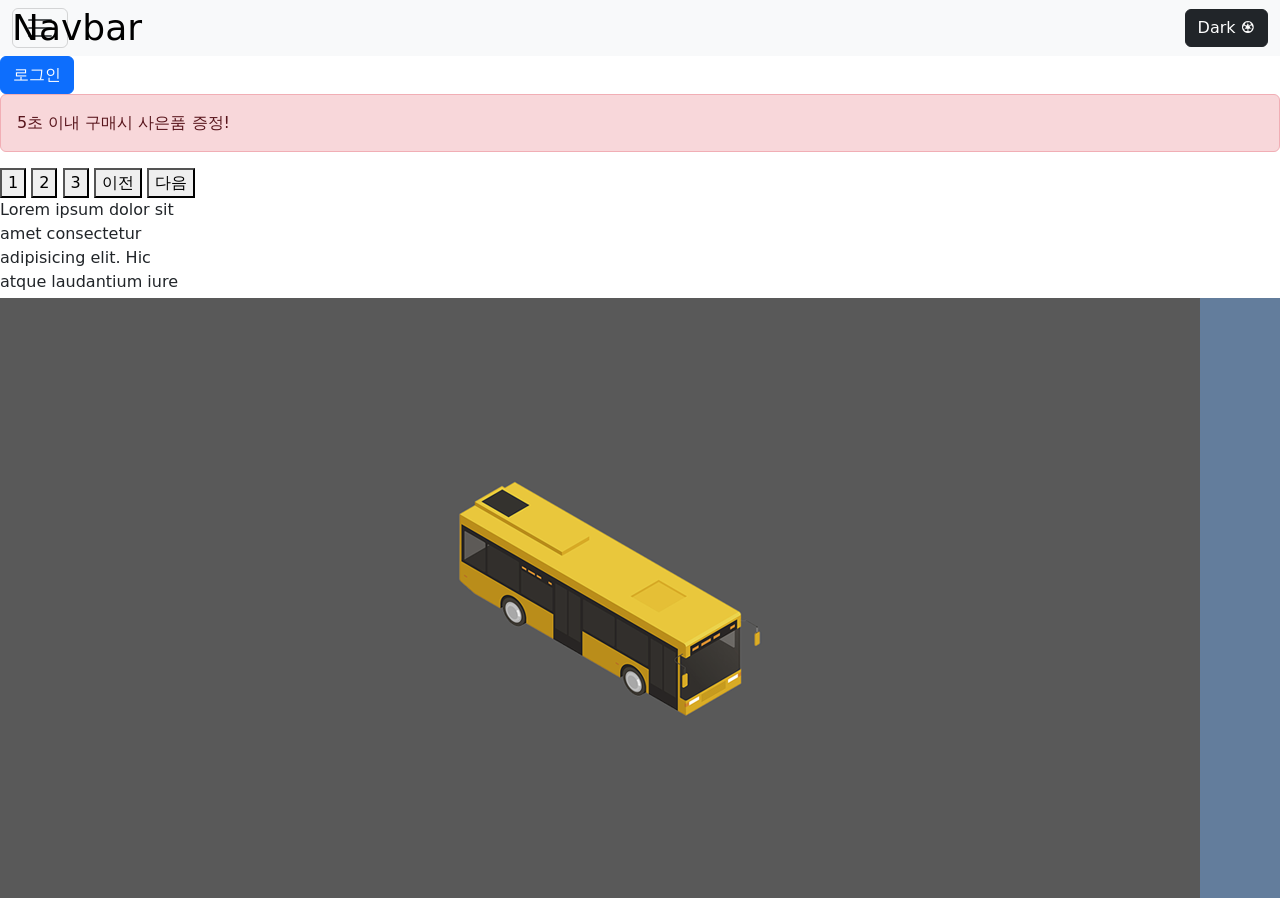
<file: codingapple-js/index.html>
<!DOCTYPE html>
<html lang="en">
    <head>
        <meta charset="UTF-8" />
        <meta http-equiv="X-UA-Compatible" content="IE=edge" />
        <meta name="viewport" content="width=device-width, initial-scale=1.0" />
        <link
            href="https://cdn.jsdelivr.net/npm/bootstrap@5.3.0-alpha3/dist/css/bootstrap.min.css"
            rel="stylesheet"
            integrity="sha384-KK94CHFLLe+nY2dmCWGMq91rCGa5gtU4mk92HdvYe+M/SXH301p5ILy+dN9+nJOZ"
            crossorigin="anonymous"
        />
        <link rel="stylesheet" href="main.css" />
        <title>Document</title>
    </head>
    <body>
        <script
            src="https://cdn.jsdelivr.net/npm/bootstrap@5.3.0-alpha3/dist/js/bootstrap.bundle.min.js"
            integrity="sha384-ENjdO4Dr2bkBIFxQpeoTz1HIcje39Wm4jDKdf19U8gI4ddQ3GYNS7NTKfAdVQSZe"
            crossorigin="anonymous"
        ></script>
        <script
            src="https://code.jquery.com/jquery-3.6.4.min.js"
            integrity="sha256-oP6HI9z1XaZNBrJURtCoUT5SUnxFr8s3BzRl+cbzUq8="
            crossorigin="anonymous"
        ></script>

        <nav class="navbar navbar-light bg-light">
            <div class="container-fluid">
                <span class="navbar-brand">Navbar</span>
                <button class="navbar-toggler" type="button">
                    <span class="navbar-toggler-icon"></span>
                    <button type="button" class="btn btn-dark" id="dark-mode">
                        Dark ♼
                    </button>
                </button>
            </div>
        </nav>

        <ul class="list-group">
            <li class="list-group-item">An item</li>
            <li class="list-group-item">A second item</li>
            <li class="list-group-item">A third item</li>
            <li class="list-group-item">A fourth item</li>
            <li class="list-group-item">And a fifth one</li>
        </ul>

        <div class="black-bg">
            <div class="white-bg">
                <h4>로그인하세요</h4>
                <form action="success.html">
                    <div class="my-3">
                        <input type="text" class="form-control" id="id-input" />
                    </div>
                    <div class="my-3">
                        <input
                            type="password"
                            class="form-control"
                            id="pw-input"
                        />
                    </div>
                    <button type="submit" class="btn btn-primary" id="submit">
                        전송
                    </button>
                    <button type="button" class="btn btn-danger" id="close">
                        닫기
                    </button>
                </form>
            </div>
        </div>

        <button class="btn btn-primary" id="login-btn">로그인</button>

        <div class="alert alert-danger">5초 이내 구매시 사은품 증정!</div>

        <button class="slide-btn1">1</button>
        <button class="slide-btn2">2</button>
        <button class="slide-btn3">3</button>
        <button class="slide-previous">이전</button>
        <button class="slide-next">다음</button>

        <div class="lorem-box">
            Lorem ipsum dolor sit amet consectetur adipisicing elit. Hic atque
            laudantium iure dolorem ipsum inventore eaque odio iusto ipsam nemo!
            Minima eius aperiam fugit facere inventore ad esse officia atque?
        </div>

        <div class="slide-container">
            <div class="slide-box1"><img src="car1.png" alt="" /></div>
            <div class="slide-box2"><img src="car2.png" alt="" /></div>
            <div class="slide-box3"><img src="car3.png" alt="" /></div>
        </div>

        <script>
            // lorem-box의 스크롤바가 끝까지 내려가면, alert('다 내렸네') 띄우기
            var loremBox = document.querySelector('.lorem-box');
            loremBox.addEventListener('scroll', function () {
                if (
                    loremBox.scrollHeight - 10 <=
                    loremBox.scrollTop + loremBox.clientHeight
                ) {
                    alert('다 내렸네');
                }
            });

            // 현재 y위치가 100px 이상 내려갔으면, .navbar의 font-size를 20px로 줄이기.
            window.addEventListener('scroll', function () {
                if (window.scrollY >= 100) {
                    document.querySelector('.navbar-brand').style.fontSize =
                        '10px';
                } else {
                    document.querySelector('.navbar-brand').style.fontSize =
                        '36px';
                }
            });

            var current_picture = 1;
            // 2번 입력 시, transform : translateX(100%);
            document
                .querySelector('.slide-btn2')
                .addEventListener('click', function () {
                    document.querySelector('.slide-container').style.transform =
                        'translateX(-100vw)';
                    current_picture = 2;
                });
            document
                .querySelector('.slide-btn3')
                .addEventListener('click', function () {
                    document.querySelector('.slide-container').style.transform =
                        'translateX(-200vw)';
                    current_picture = 3;
                });
            document
                .querySelector('.slide-btn1')
                .addEventListener('click', function () {
                    document.querySelector('.slide-container').style.transform =
                        'translateX(0vw)';
                    current_picture = 1;
                });

            document
                .querySelector('.slide-previous')
                .addEventListener('click', function () {
                    if (current_picture == 2) {
                        document.querySelector(
                            '.slide-container'
                        ).style.transform = 'translateX(0vw)';
                        current_picture = 1;
                    } else if (current_picture == 3) {
                        document.querySelector(
                            '.slide-container'
                        ).style.transform = 'translateX(-100vw)';
                        current_picture = 2;
                    }
                });

            document
                .querySelector('.slide-next')
                .addEventListener('click', function () {
                    document.querySelector('.slide-container').style.transform =
                        'translateX(' + current_picture * -100 + 'vw)';
                    current_picture += 1;
                });

            // n초마다 innerHTML 값 변경 + 0초 되었을 때 .alert 닫히게
            // var remain_cnt = 5;
            // setInterval(function () {
            //     if (remain_cnt <= 0) {
            //         document.querySelector('.alert').style.display = 'none';
            //     } else {
            //         document.querySelector('.alert').innerHTML =
            //             remain_cnt + '초 이내 구매시 사은품 증정!';
            //         remain_cnt -= 1;
            //     }
            // }, 1000);

            // .navbar-toggler 버튼을 클릭했을 때, list-group이 활성화되었다 꺼졌다
            document
                .querySelector('.navbar-toggler')
                .addEventListener('click', function () {
                    document
                        .querySelectorAll('.list-group')[0]
                        .classList.toggle('show');
                });

            // 로그인 버튼 누르면 form이 뜬다
            $('#login-btn').on('click', function () {
                $('.black-bg').css('display', 'block');
            });

            // 검은 배경 누르면, form이 닫힌다
            $('.black-bg').on('click', function (e) {
                if (e.target == document.querySelector('.black-bg')) {
                    $('.black-bg').css('display', 'none');
                }
            });

            // 전송버튼 눌렀을 때 첫번째 input 값이 공백이면 아이디 입력하라고 알림 띄우기
            $('#submit').on('click', function (e) {
                if ($('#id-input').val() == '') {
                    alert('please insert id');
                    e.preventDefault();
                } else if ($('#pw-input').val() == '') {
                    alert('please insert pw');
                    e.preventDefault();
                } else if ($('#pw-input').val().length < 6) {
                    alert('please insert more');
                    e.preventDefault();
                } else if (/[A-Z]/.test($('#pw-input').val())) {
                    alert('1개 이상 대문자  존재');
                    e.preventDefault();
                }
            });

            // #dark-mode 클릭 시, text 변경 + 텍스트와 bg 컬러 반전
            document
                .querySelector('#dark-mode')
                .addEventListener('click', function () {
                    document
                        .querySelector('#dark-mode')
                        .classList.toggle('dark-mode');
                    if (
                        document.querySelector('#dark-mode').innerHTML ==
                        'White ♼'
                    ) {
                        document.querySelector('#dark-mode').innerHTML =
                            'Dark ♼';
                    } else {
                        document.querySelector('#dark-mode').innerHTML =
                            'White ♼';
                    }
                });
        </script>
    </body>
</html>
</file>
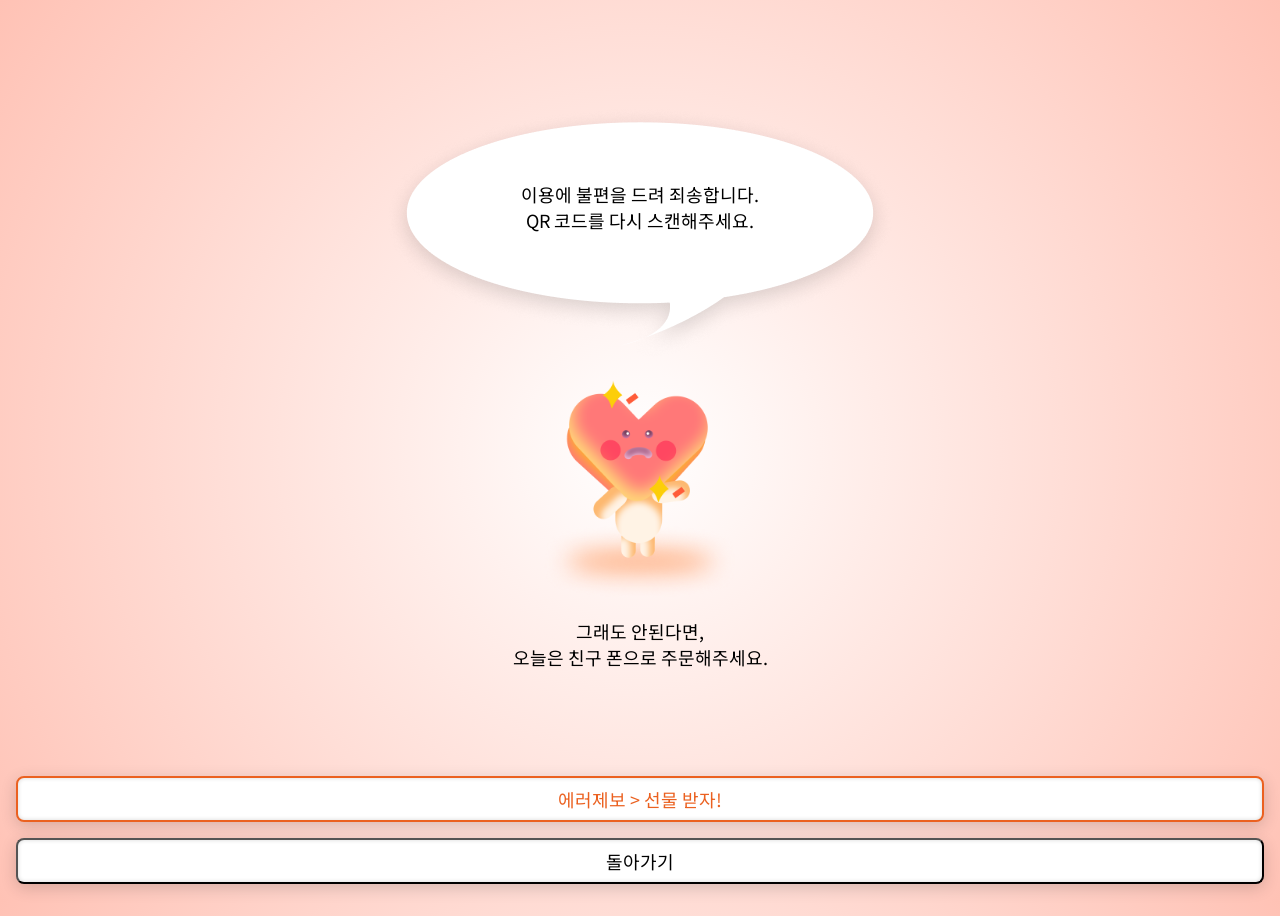
<file: sicpama/diner-notfound/index.html>
<!DOCTYPE html>
<html lang="en">
<head>
    <meta charset="UTF-8">
    <meta http-equiv="X-UA-Compatible" content="IE=edge">
    <meta name="viewport" content="width=device-width, initial-scale=1.0">
    <link rel="stylesheet" href="style.css">
    <link href="https://fonts.googleapis.com/css2?family=Noto+Sans+KR&display=swap" rel="stylesheet">
    <title>Error report</title>
</head>
<body>
    <div class="container">
        <div class="top">

        </div>
        <div class="center">
            <div class="bubble">
                <img src="speech-bubble.png" alt="" width="200">
                <p>이용에 불편을 드려 죄송합니다.<br>QR 코드를 다시 스캔해주세요.</p>
            </div>
            <img src="character.png" alt="" width="200">
            <p>그래도 안된다면,<br>오늘은 친구 폰으로 주문해주세요.</p>
        </div>

        <div class="bottom">
            <button class="report">에러제보 > 선물 받자!</button>
            <button class="back">돌아가기</button>
        </div>
    </div>
</body>
</html>
</file>
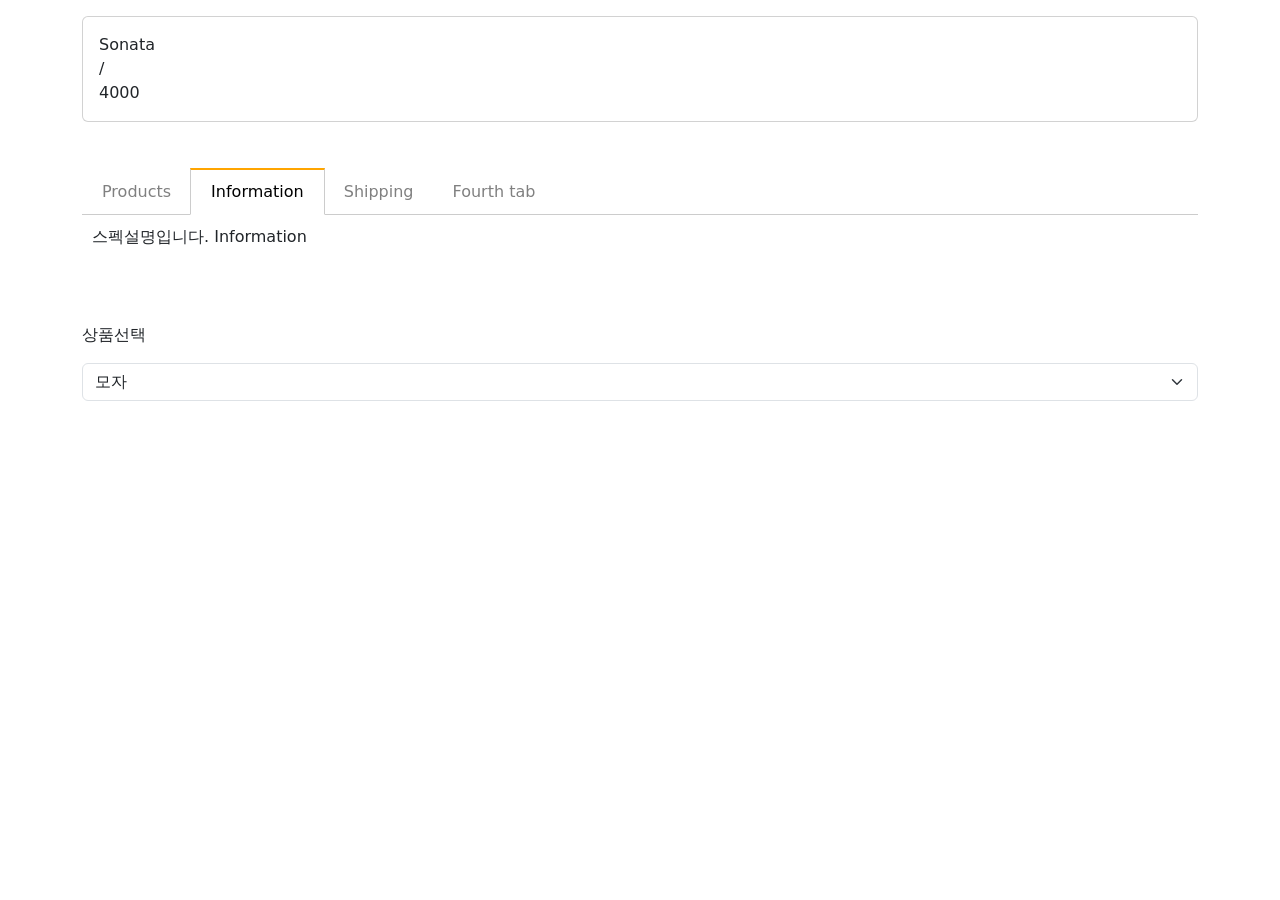
<file: codingapple-js/detail.html>
<!DOCTYPE html>
<html lang="en">
    <head>
        <meta charset="UTF-8" />
        <meta http-equiv="X-UA-Compatible" content="IE=edge" />
        <meta name="viewport" content="width=device-width, initial-scale=1.0" />
        <link
            href="https://cdn.jsdelivr.net/npm/bootstrap@5.3.0-alpha3/dist/css/bootstrap.min.css"
            rel="stylesheet"
            integrity="sha384-KK94CHFLLe+nY2dmCWGMq91rCGa5gtU4mk92HdvYe+M/SXH301p5ILy+dN9+nJOZ"
            crossorigin="anonymous"
        />
        <link rel="stylesheet" href="main.css" />
        <title>detail.html</title>
    </head>
    <body>
        <script
            src="https://cdn.jsdelivr.net/npm/bootstrap@5.3.0-alpha3/dist/js/bootstrap.bundle.min.js"
            integrity="sha384-ENjdO4Dr2bkBIFxQpeoTz1HIcje39Wm4jDKdf19U8gI4ddQ3GYNS7NTKfAdVQSZe"
            crossorigin="anonymous"
        ></script>
        <script
            src="https://code.jquery.com/jquery-3.6.4.min.js"
            integrity="sha256-oP6HI9z1XaZNBrJURtCoUT5SUnxFr8s3BzRl+cbzUq8="
            crossorigin="anonymous"
        ></script>

        <div class="container mt-3">
            <div class="card p-3">
                <span id="name">상품명</span>/
                <span id="price">가격</span>
            </div>
        </div>

        <script>
            var car2 = { name: 'Sonata', price: [50000, 3000, 4000] };
            document.querySelector('#name').innerHTML = car2.name;
            document.querySelector('#price').innerHTML = car2.price[2];
        </script>

        <style>
            ul.list {
                list-style-type: none;
                margin: 0;
                padding: 0;
                border-bottom: 1px solid #ccc;
            }
            ul.list::after {
                content: '';
                display: block;
                clear: both;
            }
            .tab-button {
                display: block;
                padding: 10px 20px 10px 20px;
                float: left;
                margin-right: -1px;
                margin-bottom: -1px;
                color: grey;
                text-decoration: none;
                cursor: pointer;
            }
            .orange {
                border-top: 2px solid orange;
                border-right: 1px solid #ccc;
                border-bottom: 1px solid white;
                border-left: 1px solid #ccc;
                color: black;
                margin-top: -2px;
            }
            .tab-content {
                display: none;
                padding: 10px;
            }
            .show {
                display: block;
            }
        </style>

        <div class="container mt-5">
            <ul class="list">
                <li class="tab-button" data-id="0">Products</li>
                <li class="tab-button orange" data-id="1">Information</li>
                <li class="tab-button" data-id="2">Shipping</li>
                <li class="tab-button" data-id="3">Fourth tab</li>
            </ul>
            <div class="tab-content">
                <p>상품설명입니다. Product</p>
            </div>
            <div class="tab-content show">
                <p>스펙설명입니다. Information</p>
            </div>
            <div class="tab-content">
                <p>배송정보입니다. Shipping</p>
            </div>
            <div class="tab-content">
                <p>네번째 탭. fourth tab</p>
            </div>
        </div>

        <form class="container my-5 form-group">
            <p>상품선택</p>
            <select class="form-select mt-2 selected-item">
                <option value="hat">모자</option>
                <option value="shirts">셔츠</option>
                <option value="pants">바지</option>
            </select>
        </form>

        <form class="container my-5 form-group">
            <select class="form-select mt-2 size hide"></select>
        </form>

        <script src="tab.js"></script>
    </body>
</html>
</file>
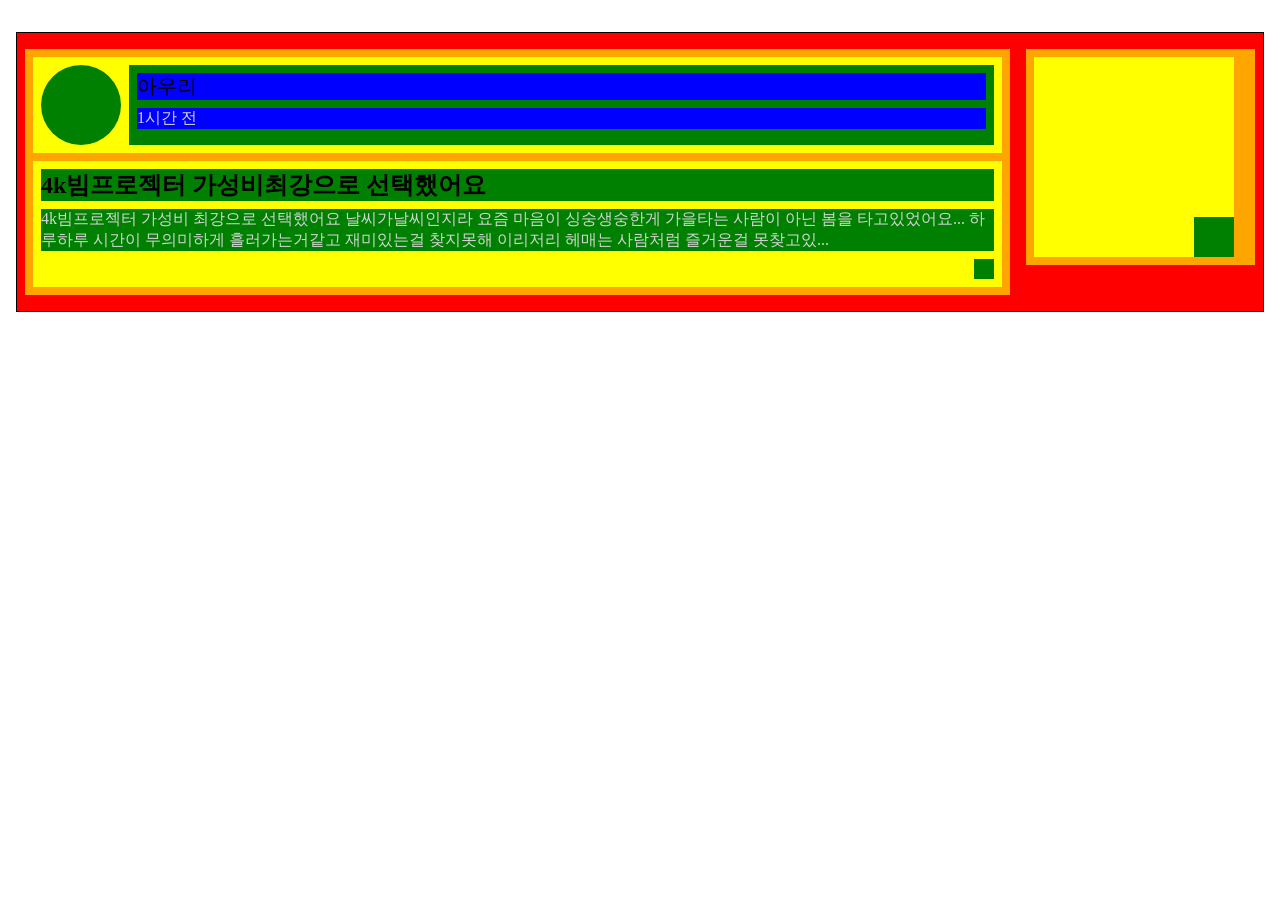
<file: codingapple-html-css/assigment-blog-list/assignment-blog-list.html>
<!DOCTYPE html>
<html lang="en">
    <head>
        <meta charset="UTF-8" />
        <meta http-equiv="X-UA-Compatible" content="IE=edge" />
        <meta name="viewport" content="width=device-width, initial-scale=1.0" />
        <link rel="stylesheet" href="assignment-blog-list.css" />
        <title>assignment-blog-list</title>
    </head>
    <body>
        <div class="container">
            <section class="left">
                <div class="user">
                    <div class="profile-img"></div>
                    <div class="profile-text">
                        <p class="nickname">아우리</p>
                        <p class="elapsed-time">1시간 전</p>
                    </div>
                </div>
                <div class="contents">
                    <p class="title">4k빔프로젝터 가성비최강으로 선택했어요</p>
                    <p class="summary">
                        4k빔프로젝터 가성비 최강으로 선택했어요 날씨가날씨인지라
                        요즘 마음이 싱숭생숭한게 가을타는 사람이 아닌 봄을
                        타고있었어요... 하루하루 시간이 무의미하게
                        흘러가는거같고 재미있는걸 찾지못해 이리저리 헤매는
                        사람처럼 즐거운걸 못찾고있...
                    </p>
                    <div class="share-icon"></div>
                </div>
            </section>
            <section class="right">
                <div class="contents-img">
                    <div class="plus-icon"></div>
                </div>
            </section>
        </div>
    </body>
</html>
</file>
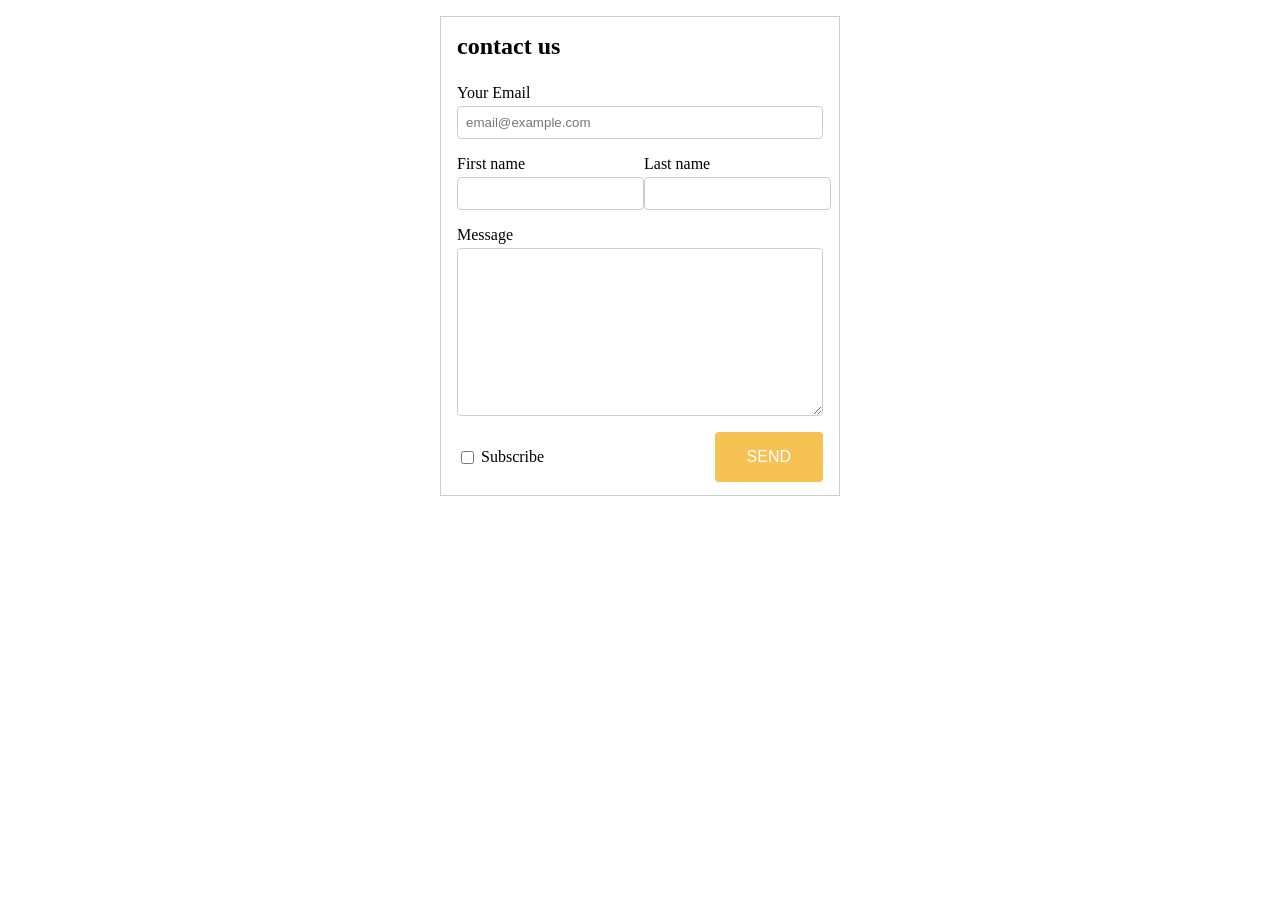
<file: codingapple-html-css/assignment-form-n-input/assignment-form-n-input.html>
<!DOCTYPE html>
<html lang="en">
    <head>
        <meta charset="UTF-8" />
        <meta http-equiv="X-UA-Compatible" content="IE=edge" />
        <meta name="viewport" content="width=device-width, initial-scale=1.0" />
        <link rel="stylesheet" href="assignment-form-n-input.css" />
        <title>assignment-form-n-input</title>
    </head>
    <body>
        <form class="container">
            <p class="title">contact us</p>
            <section class="input-items">
                <div class="email-box">
                    <p class="email-label">Your Email</p>
                    <input
                        type="email"
                        class="email-input"
                        placeholder="email@example.com"
                    />
                </div>
                <div class="full-name-box">
                    <div class="first-name-box">
                        <p class="first-name-label">First name</p>
                        <input type="text" class="first-name-input" />
                    </div>
                    <div class="last-name-box">
                        <p class="last-name-label">Last name</p>
                        <input type="text" class="last-name-input" />
                    </div>
                </div>
                <div class="message-box">
                    <p class="message-label">Message</p>
                    <textarea
                        name="message"
                        id="message"
                        cols="30"
                        rows="10"
                        class="message-input"
                    ></textarea>
                </div>
            </section>
            <section class="bottom">
                <div class="checkbox-input">
                    <input
                        type="checkbox"
                        class="checkbox-subscribe"
                        id="subscribe"
                    />
                    <label for="subscribe">Subscribe</label>
                </div>
                <input type="submit" class="submit-btn" value="send" />
            </section>
        </form>
    </body>
</html>
</file>
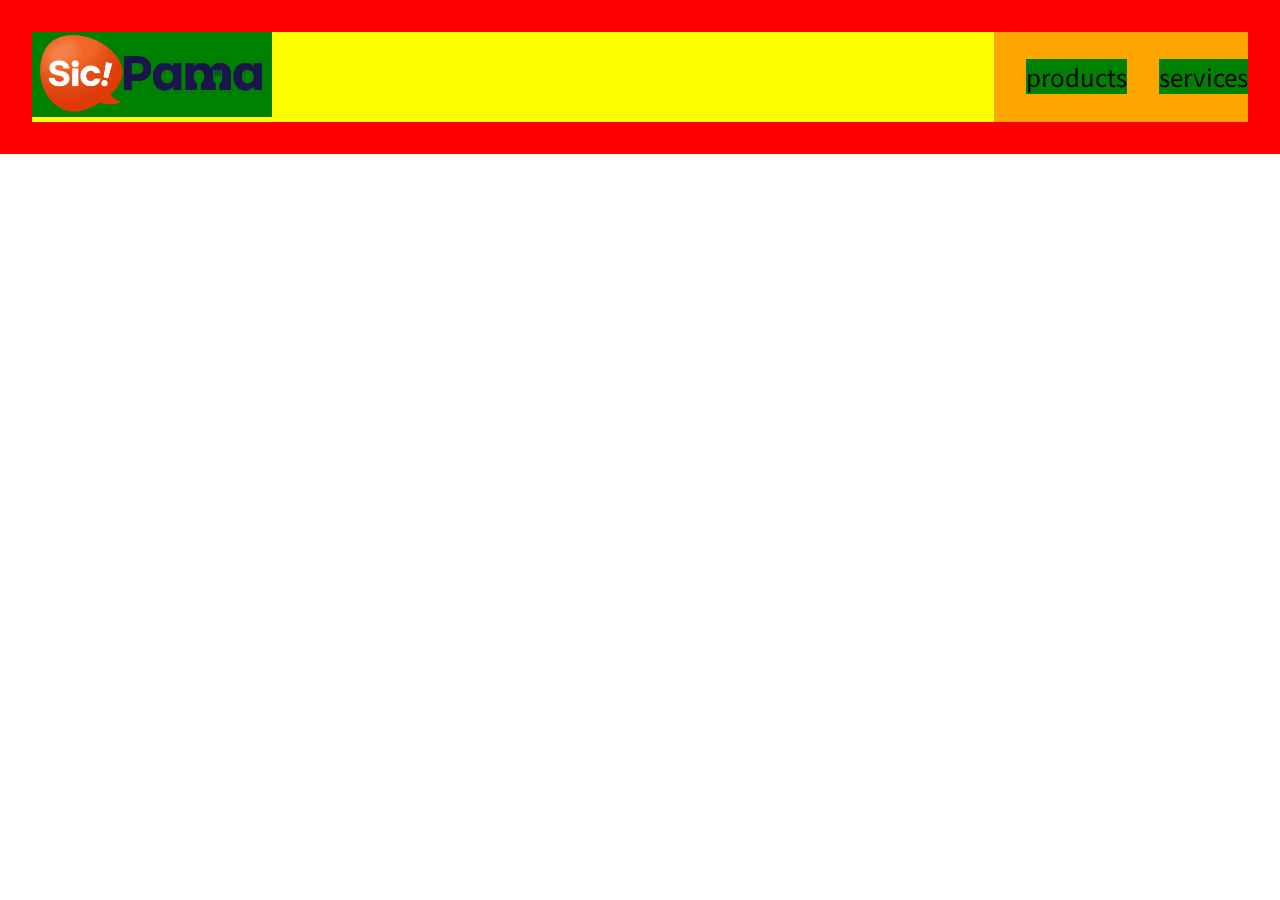
<file: codingapple-html-css/assignment-nav-only/assignment-nav-only.html>
<!DOCTYPE html>
<html lang="en">
    <head>
        <meta charset="UTF-8" />
        <meta http-equiv="X-UA-Compatible" content="IE=edge" />
        <meta name="viewport" content="width=device-width, initial-scale=1.0" />
        <link rel="stylesheet" href="assignment-nav-only.css" />
        <title>assignment-nav-only</title>
    </head>
    <body>
        <nav class="nav-container">
            <ul class="nav-list">
                <li class="nav-logo">
                    <img src="./logo-sicpama.png" alt="" />
                </li>
                <li class="nav-item"><a href="#">products</a></li>
                <li class="nav-item"><a href="#">services</a></li>
            </ul>
        </nav>
    </body>
</html>
</file>
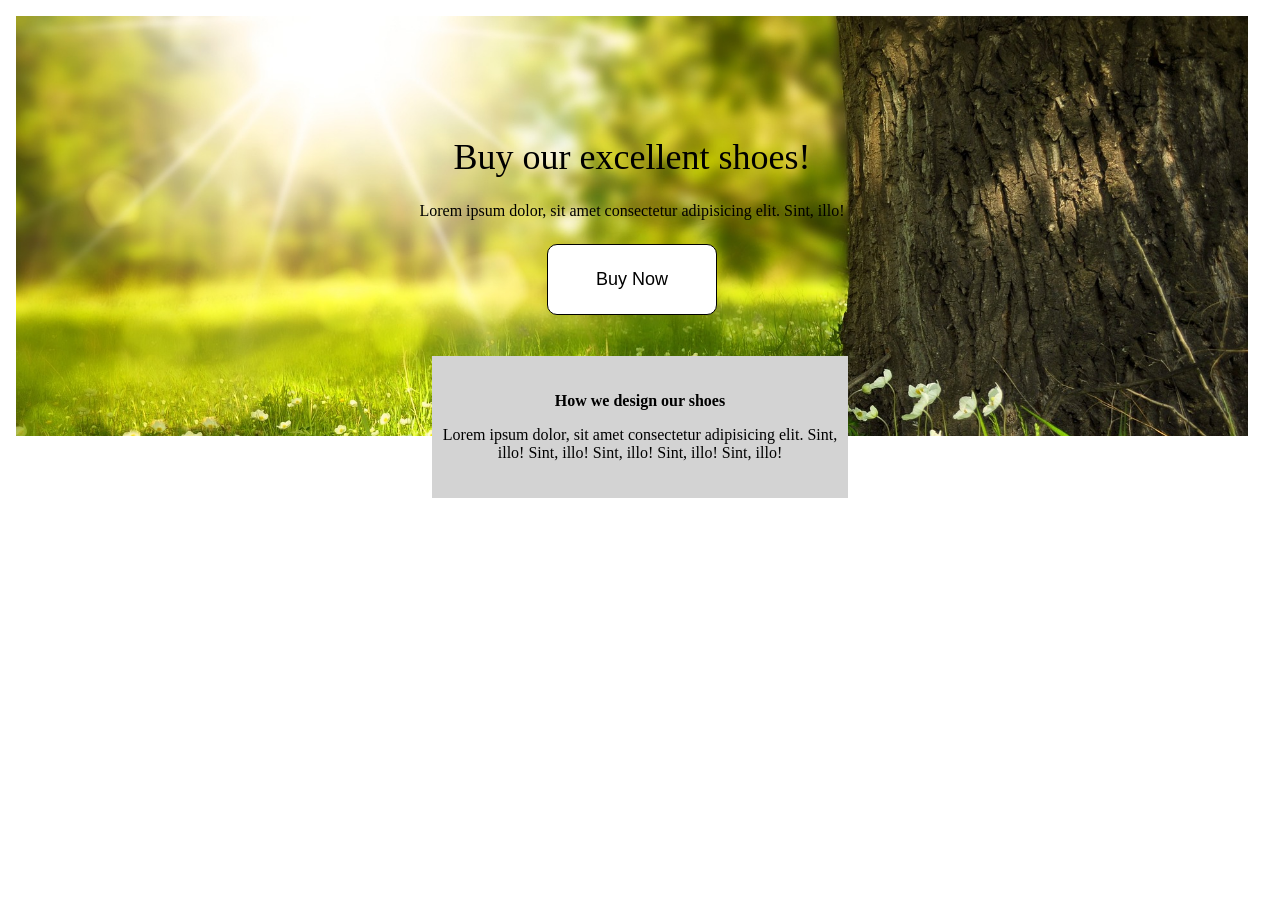
<file: codingapple-html-css/assignment-position/assignment-position.html>
<!DOCTYPE html>
<html lang="en">
    <head>
        <meta charset="UTF-8" />
        <meta http-equiv="X-UA-Compatible" content="IE=edge" />
        <meta name="viewport" content="width=device-width, initial-scale=1.0" />
        <link rel="stylesheet" href="assignment-position.css" />
        <title>assignment-position</title>
    </head>
    <body>
        <div class="container">
            <section class="main">
                <p class="main-title">Buy our excellent shoes!</p>
                <p class="main-description">
                    Lorem ipsum dolor, sit amet consectetur adipisicing elit.
                    Sint, illo!
                </p>
                <button class="main-btn">Buy Now</button>
            </section>
            <section class="floating-box">
                <p class="floating-box-title">How we design our shoes</p>
                <p class="floating-box-description">
                    Lorem ipsum dolor, sit amet consectetur adipisicing elit.
                    Sint, illo! Sint, illo! Sint, illo! Sint, illo! Sint, illo!
                </p>
            </section>
        </div>
    </body>
</html>
</file>
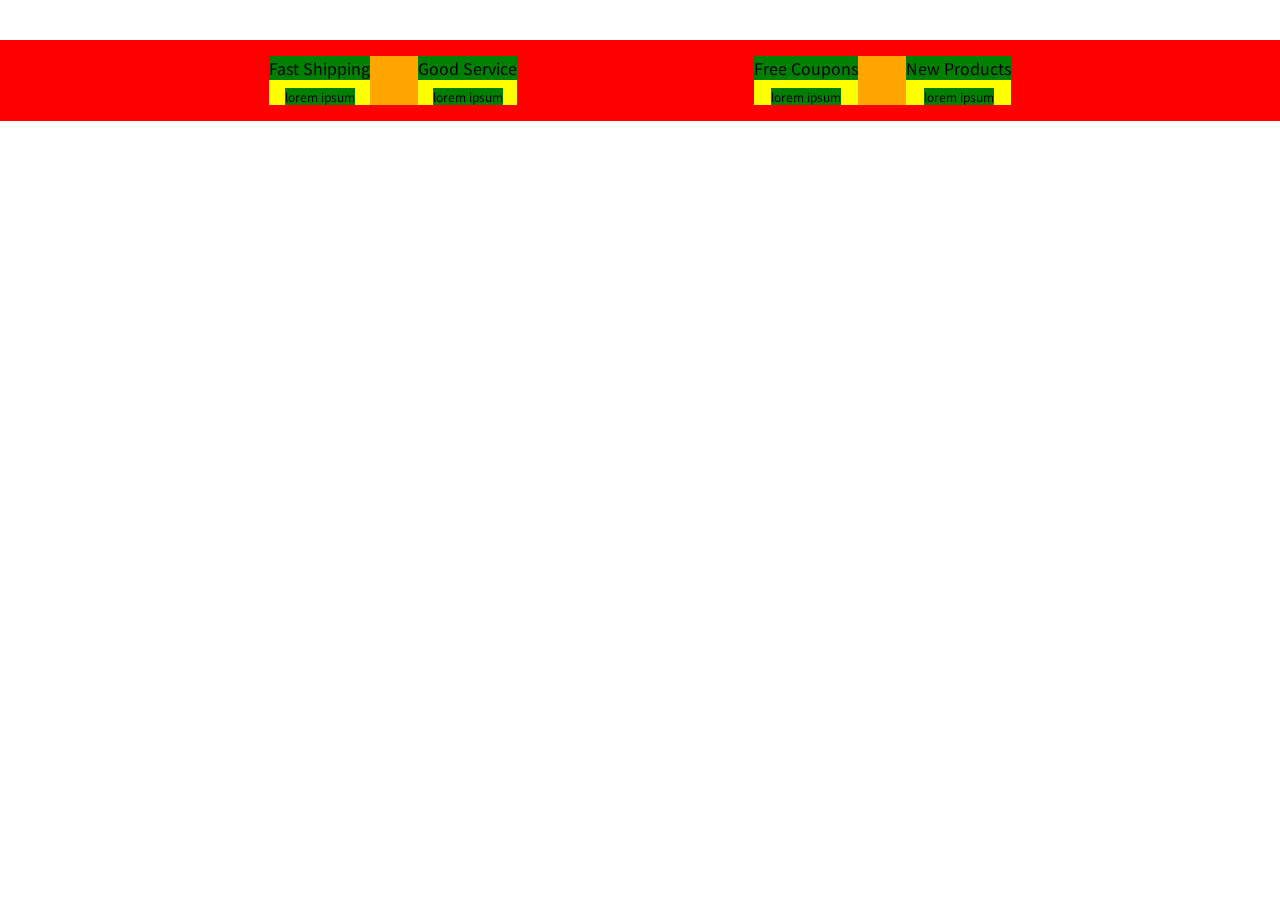
<file: codingapple-html-css/assignment-responsible-layout/assignment-responsible-layout.html>
<!DOCTYPE html>
<html lang="en">
    <head>
        <meta charset="UTF-8" />
        <meta http-equiv="X-UA-Compatible" content="IE=edge" />
        <meta name="viewport" content="width=device-width, initial-scale=1.0" />
        <link rel="stylesheet" href="assignment-responsible-layout.css" />
        <title>assignment-responsible-layout</title>
    </head>
    <body>
        <nav class="container">
            <div class="child-container">
                <div class="nav-item-box">
                    <p class="nav-title">Fast Shipping</p>
                    <p class="nav-description">lorem ipsum</p>
                </div>
                <div class="nav-item-box">
                    <p class="nav-title">Good Service</p>
                    <p class="nav-description">lorem ipsum</p>
                </div>
            </div>
            <div class="child-container">
                <div class="nav-item-box">
                    <p class="nav-title">Free Coupons</p>
                    <p class="nav-description">lorem ipsum</p>
                </div>
                <div class="nav-item-box">
                    <p class="nav-title">New Products</p>
                    <p class="nav-description">lorem ipsum</p>
                </div>
            </div>
        </nav>
    </body>
</html>
</file>
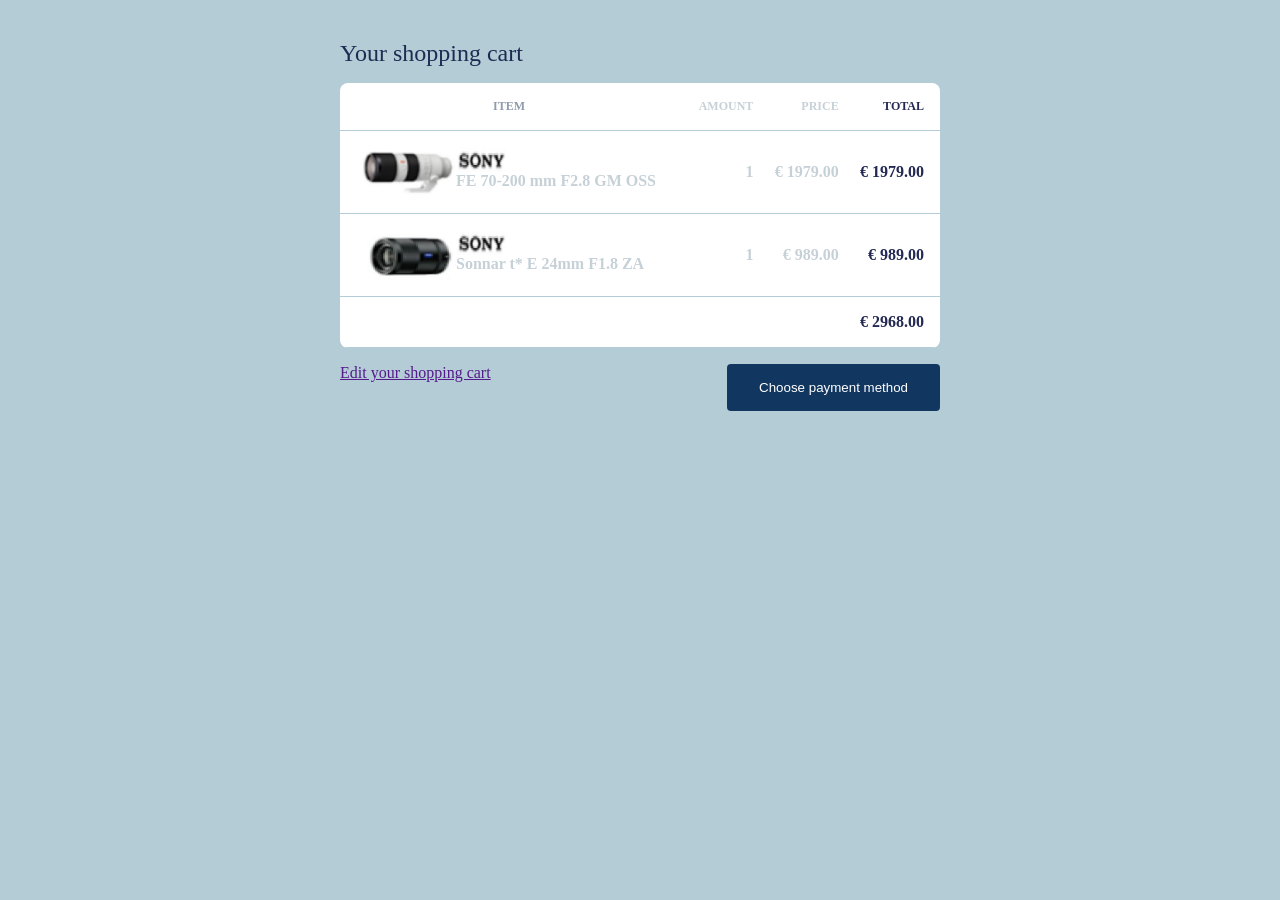
<file: codingapple-html-css/assignment-table-layout/assignment-table-layout.html>
<!DOCTYPE html>
<html lang="en">
    <head>
        <meta charset="UTF-8" />
        <meta http-equiv="X-UA-Compatible" content="IE=edge" />
        <meta name="viewport" content="width=device-width, initial-scale=1.0" />
        <link rel="stylesheet" href="assignment-table-layout.css" />
        <title>assignment-table-layout</title>
    </head>
    <body>
        <div class="container">
            <p class="title">Your shopping cart</p>
            <table>
                <thead>
                    <tr>
                        <th class="item">item</th>
                        <th class="amount">amount</th>
                        <th class="price">price</th>
                        <th class="total">total</th>
                    </tr>
                </thead>
                <tbody id="row1">
                    <tr>
                        <td class="item">
                            <img src="camera-1.png" alt="" class="item-img" />
                            <div class="item-info">
                                <img
                                    src="sony-logo.png"
                                    alt=""
                                    class="item-logo"
                                />
                                <p class="item-name">
                                    FE 70-200 mm F2.8 GM OSS
                                </p>
                            </div>
                        </td>
                        <td class="amount">1</td>
                        <td class="price">€ 1979.00</td>
                        <td class="total">€ 1979.00</td>
                    </tr>
                </tbody>
                <tbody id="row2">
                    <tr>
                        <td class="item">
                            <img src="camera-2.png" alt="" class="item-img" />
                            <div class="item-info">
                                <img
                                    src="sony-logo.png"
                                    alt=""
                                    class="item-logo"
                                />
                                <p class="item-name">
                                    Sonnar t* E 24mm F1.8 ZA
                                </p>
                            </div>
                        </td>
                        <td class="amount">1</td>
                        <td class="price">€ 989.00</td>
                        <td class="total">€ 989.00</td>
                    </tr>
                </tbody>
                <tfoot>
                    <tr>
                        <td class="total" colspan="4">€ 2968.00</td>
                    </tr>
                </tfoot>
            </table>
            <section class="bottom">
                <a href="" class="edit-cart">Edit your shopping cart</a>
                <button>Choose payment method</button>
            </section>
        </div>
    </body>
</html>
</file>
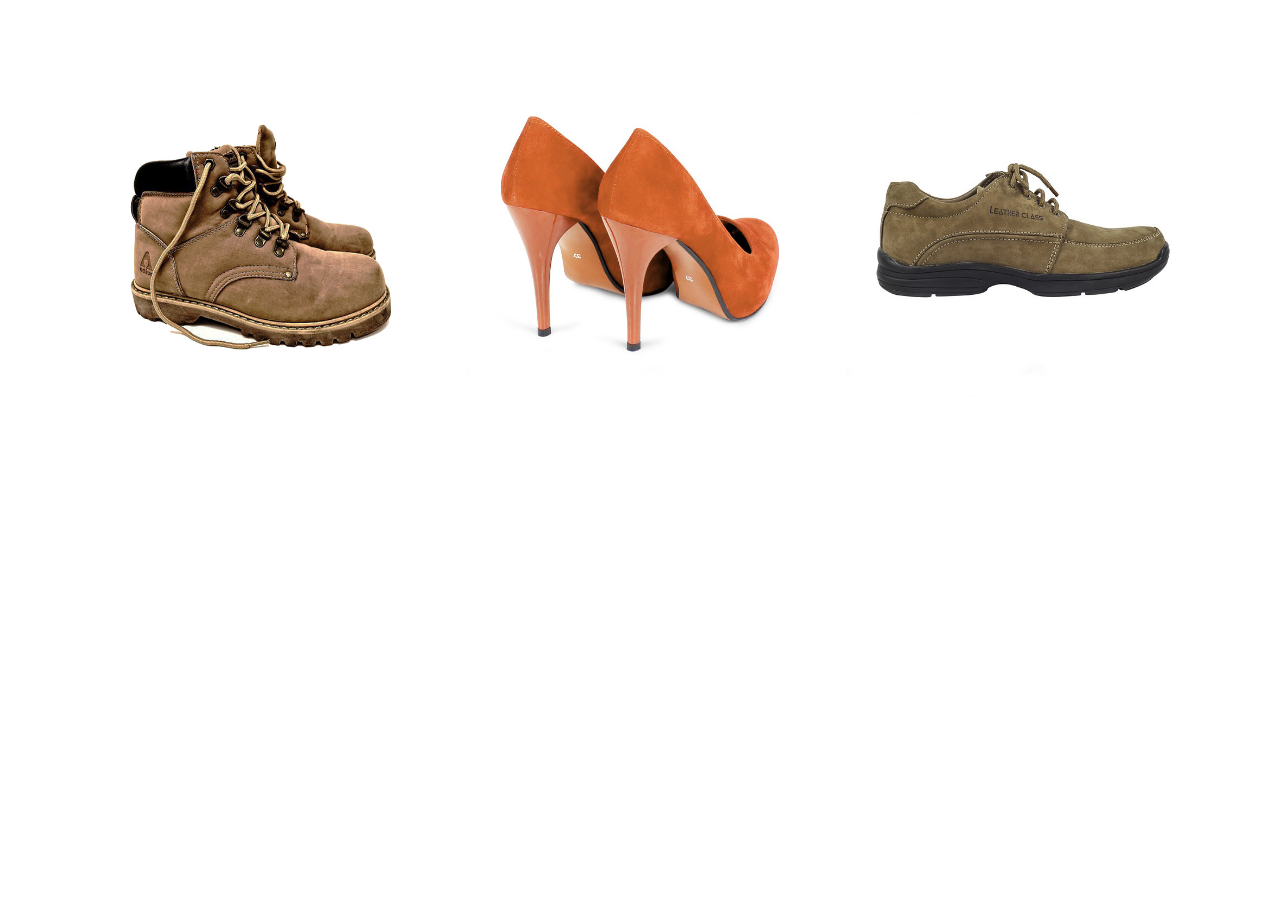
<file: codingapple-html-css/assignment-transition/assignment-transition.html>
<!DOCTYPE html>
<html lang="en">
    <head>
        <meta charset="UTF-8" />
        <meta http-equiv="X-UA-Compatible" content="IE=edge" />
        <meta name="viewport" content="width=device-width, initial-scale=1.0" />
        <link rel="stylesheet" href="assignment-transition.css" />
        <title>assignment-transition</title>
    </head>
    <body>
        <div class="shop-bg">
            <div class="shop-container">
                <div class="shop-item">
                    <div class="hover-animation-wrap">
                        <img src="product1.jpg" alt="" />
                        <div class="hover-animation">$60</div>
                    </div>
                </div>
                <div class="shop-item">
                    <img src="product2.jpg" alt="" />
                </div>
                <div class="shop-item">
                    <img src="product3.jpg" alt="" />
                </div>
            </div>
        </div>
    </body>
</html>
</file>
<file: codingapple-js/main.css>
.list-group {
  display: none;
}

.show {
  display: block;
}

.hide {
  display: none;
}

.black-bg {
  width: 100%;
  height: 100%;
  position: fixed;
  background: rgba(0, 0, 0, 0.5);
  z-index: 5;
  padding: 30px;
  display: none;
}

.white-bg {
  background: white;
  border-radius: 5px;
  padding: 30px;
}

.dark-mode {
  background: white;
  color: black;
}

.slide-container {
  display: flex;
  width: 300vw;
  transition: all 0.5s;
}
.slide-container img {
  width: 100%;
}

.navbar-brand {
  font-size: 36px;
  position: fixed;
  transition: all 1s;
}

.lorem-box {
  width: 200px;
  height: 100px;
  overflow-y: scroll;
}

.card-container {
  background: green;
  display: flex;
  flex-wrap: wrap;
}
.card-container .container {
  background: pink;
}/*# sourceMappingURL=main.css.map */
</file>
<file: sicpama/diner-notfound/style.css>
html {
    height: 100%;
}

body {
    margin: 0;
    background-image: radial-gradient(circle at center, #FFFFFF, #FFC2B5);
    font-family: "Noto Sans KR";
    padding: 8px 16px;
    height: 100%;
}

.container {
    display: flex;
    flex-direction: column;
    justify-content: flex-end;
    align-items: center;
    height: 100%;
}

.center {
    display: flex;
    flex-direction: column;
    justify-content: center;
    align-items: center;
    margin: 0px 0px 64px 0px;
}

.bubble {
    position: relative;
}

.bubble img {
    width: 100%;
}

.bubble p {
    position: absolute;
    top: 30%;
    left: 50%;
    transform: translate(-50%, -50%);
}

.bottom {
    padding: 8px 16px;
    width: 100%;
    flex-direction: column;
    align-items: center;
}

button {
    font-family: "Noto Sans KR";
    font-size: 18px;
    padding: 8px 0px;
    background: #FFFFFF;
    border-radius: 8px;
    border-width: 2px;
    margin: 16px 0px;
    width: 100%;
    box-shadow: 0px 4px 16px rgba(0, 0, 0, 0.16), inset 0px 0px 4px rgba(0, 0, 0, 0.16);

    display: block;
}

button.report {
    border: 2px solid #EB6120;
    color: #EB6120;
}

p {
    font-size: 18px;
    text-align: center;
}
</file>
<file: codingapple-html-css/assigment-blog-list/assignment-blog-list.css>
body,
p {
  margin: 0;
}

.container {
  box-sizing: border-box;
  border: 1px solid #000000;
  display: flex;
  margin: 32px 16px;
  padding: 16px 8px;
  background: red;
  gap: 16px;
}
.container section.left {
  background: orange;
  box-sizing: border-box;
  padding: 8px 8px;
  display: flex;
  flex-direction: column;
  gap: 8px;
}
.container section.left .user {
  background: yellow;
  box-sizing: border-box;
  padding: 8px;
  display: flex;
  gap: 8px;
}
.container section.left .user .profile-img {
  width: 80px;
  height: 80px;
  background: green;
  border-radius: 50%;
}
.container section.left .user .profile-text {
  background: green;
  flex-grow: 1;
  height: 80px;
  display: flex;
  flex-direction: column;
  padding: 8px;
  box-sizing: border-box;
  gap: 8px;
}
.container section.left .user .profile-text .nickname {
  background: blue;
  font-size: 20px;
}
.container section.left .user .profile-text .elapsed-time {
  background: blue;
  color: lightgray;
}
.container section.left .contents {
  flex-grow: 1;
  background: yellow;
  box-sizing: border-box;
  padding: 8px;
  display: flex;
  flex-direction: column;
  gap: 8px;
}
.container section.left .contents .title {
  background: green;
  font-size: 24px;
  font-weight: bold;
}
.container section.left .contents .summary {
  background: green;
  color: lightgray;
}
.container section.left .contents .share-icon {
  background: green;
  height: 20px;
  width: 20px;
  margin-left: auto;
}
.container section.right {
  background: orange;
  box-sizing: border-box;
  height: 100%;
  width: 400px;
  padding: 8px;
}
.container section.right .contents-img {
  background: yellow;
  height: 200px;
  width: 200px;
  position: relative;
}
.container section.right .contents-img .plus-icon {
  background: green;
  width: 40px;
  height: 40px;
  position: absolute;
  bottom: 0;
  right: 0;
}/*# sourceMappingURL=assignment-blog-list.css.map */
</file>
<file: codingapple-html-css/assignment-form-n-input/assignment-form-n-input.css>
p,
body {
  margin: 0;
}

div,
section,
input,
.container {
  box-sizing: border-box;
}

input[type=text],
input[type=email],
textarea {
  padding: 8px 8px;
  border: 1px solid #ccc;
  border-radius: 4px;
}

.container {
  width: 400px;
  height: 480px;
  margin-top: 16px;
  margin-left: auto;
  margin-right: auto;
  border: 1px solid #ccc;
  padding: 16px;
}
.container p.title {
  font-size: 24px;
  font-weight: bold;
  margin-bottom: 24px;
}
.container section.input-items {
  display: flex;
  flex-direction: column;
  gap: 16px;
  margin-bottom: 16px;
}
.container section.input-items .email-box {
  display: flex;
  flex-direction: column;
  gap: 4px;
}
.container section.input-items .full-name-box {
  display: flex;
  justify-content: space-between;
}
.container section.input-items .full-name-box .first-name-box {
  display: flex;
  flex-direction: column;
  gap: 4px;
}
.container section.input-items .full-name-box .last-name-box {
  display: flex;
  flex-direction: column;
  gap: 4px;
}
.container section.input-items .message-box {
  display: flex;
  flex-direction: column;
  gap: 4px;
}
.container section.bottom {
  display: flex;
  justify-content: space-between;
}
.container section.bottom .checkbox-input {
  display: flex;
  gap: 4px;
  align-items: center;
}
.container section.bottom input.submit-btn {
  text-transform: uppercase;
  background: #f5c253;
  border-radius: 4px;
  padding: 16px 32px;
  color: white;
  border: none;
  font-size: 16px;
}/*# sourceMappingURL=assignment-form-n-input.css.map */
</file>
<file: codingapple-html-css/assignment-nav-only/assignment-nav-only.css>
@import url("https://fonts.googleapis.com/css2?family=Noto+Sans+KR:wght@500&display=swap");
html {
  font-family: "Noto Sans KR", sans-serif;
}

p,
a,
body,
ul,
li {
  margin: 0;
  padding: 0;
}

a {
  text-decoration: none;
}

ul,
li {
  list-style: none;
}

div,
nav,
.container {
  box-sizing: border-box;
}

nav.nav-container {
  background: red;
  padding: 2em;
}
nav.nav-container ul.nav-list {
  background: orange;
  display: flex;
  align-items: center;
  gap: 2em;
}
nav.nav-container ul.nav-list li {
  background: yellow;
}
nav.nav-container ul.nav-list li img {
  background: green;
  width: 15em;
  height: auto;
}
nav.nav-container ul.nav-list li a {
  background: green;
  font-size: 1.5em;
  color: black;
}
nav.nav-container ul.nav-list .nav-logo {
  flex-grow: 1;
}/*# sourceMappingURL=assignment-nav-only.css.map */
</file>
<file: codingapple-html-css/assignment-position/assignment-position.css>
p,
body {
  margin: 0;
}

.container section.main {
  height: 300px;
  background-image: url(main-bg.jpg);
  background-size: cover;
  margin: 16px 32px 0px 16px;
  padding-top: 120px;
  text-align: center;
}
.container section.main p {
  color: black;
  margin-bottom: 24px;
}
.container section.main p.main-title {
  font-size: 36px;
}
.container section.main button.main-btn {
  padding: 24px 48px;
  background: white;
  border: 1px solid black;
  border-radius: 10px;
  font-size: 18px;
  cursor: pointer;
}
.container section.floating-box {
  position: relative;
  top: -80px;
  width: 400px;
  background: lightgray;
  margin: auto;
  padding: 36px 8px;
  text-align: center;
}
.container section.floating-box .floating-box-title {
  font-weight: bold;
  margin-bottom: 16px;
}/*# sourceMappingURL=assignment-position.css.map */
</file>
<file: codingapple-html-css/assignment-responsible-layout/assignment-responsible-layout.css>
@import url("https://fonts.googleapis.com/css2?family=Noto+Sans+KR:wght@500&display=swap");
html {
  font-family: "Noto Sans KR", sans-serif;
}

p,
a,
body,
ul,
li {
  margin: 0;
  padding: 0;
}

a {
  text-decoration: none;
}

ul,
li {
  list-style: none;
}

div,
nav,
.container {
  box-sizing: border-box;
}

.container {
  background: red;
  margin: 2.5em 0 0 0;
  display: flex;
  padding: 1em 2em;
  justify-content: space-evenly;
}
.container .child-container {
  background: orange;
  display: flex;
  gap: 3em;
  justify-content: space-evenly;
}
.container .child-container .nav-item-box {
  background: yellow;
  display: flex;
  flex-direction: column;
  gap: 0.5em;
}
.container .child-container .nav-item-box p {
  background: green;
  margin: 0 auto 0 auto;
}
.container .child-container .nav-item-box .nav-description {
  font-size: 0.75em;
}

@media screen and (max-width: 768px) {
  .container {
    flex-direction: column;
    gap: 3em;
  }
}
@media screen and (max-width: 576px) {
  .container {
    flex-direction: column;
  }
  .container .child-container {
    flex-direction: column;
  }
}/*# sourceMappingURL=assignment-responsible-layout.css.map */
</file>
<file: codingapple-html-css/assignment-table-layout/assignment-table-layout.css>
p,
body {
  margin: 0;
}

div,
section,
table,
.container {
  box-sizing: border-box;
}

body {
  background: #b3ccd6;
}

.container {
  width: 600px;
  height: 400px;
  margin-left: auto;
  margin-right: auto;
  margin-top: 40px;
  display: flex;
  flex-direction: column;
  gap: 16px;
}
.container p.title {
  font-size: 24px;
  color: #1e2c53;
}
.container table {
  background: white;
  border-radius: 8px;
  border-collapse: collapse;
  overflow: hidden;
}
.container table th {
  color: #909bac;
  font-weight: bold;
}
.container table .amount,
.container table .price,
.container table p.item-name {
  color: #c6d1d7;
  font-weight: bold;
}
.container table .total {
  color: #232953;
  font-weight: bold;
}
.container table tr {
  border-bottom: 1px solid #b3ccd6;
}
.container table th,
.container table td {
  text-align: right;
  vertical-align: middle;
  padding: 16px 16px 16px 0;
}
.container table thead {
  text-transform: uppercase;
  font-size: 12px;
}
.container table thead th.item {
  text-align: center;
}
.container table tbody td.item {
  display: flex;
  margin-left: 16px;
}
.container table tbody td.item img.item-img {
  width: 100px;
  height: 50px;
}
.container table tbody td.item .item-info {
  display: flex;
  flex-direction: column;
}
.container table tbody td.item .item-info img.item-logo {
  width: 50px;
  height: 25px;
}
.container section.bottom {
  display: flex;
  justify-content: space-between;
}
.container section.bottom button {
  background: #113760;
  padding: 16px 32px;
  border: none;
  border-radius: 4px;
  color: white;
  cursor: pointer;
}/*# sourceMappingURL=assignment-table-layout.css.map */
</file>
<file: codingapple-html-css/assignment-transition/assignment-transition.css>
@import url("https://fonts.googleapis.com/css2?family=Noto+Sans+KR:wght@500&display=swap");
html {
  font-family: "Noto Sans KR", sans-serif;
}

p,
a,
body,
ul,
li {
  margin: 0;
  padding: 0;
}

a {
  text-decoration: none;
}

ul,
li {
  list-style: none;
}

div,
nav {
  box-sizing: border-box;
}

.shop-bg {
  margin: 2em auto 0 auto;
  padding: 0.5em;
}
.shop-bg .shop-container {
  display: flex;
  justify-content: center;
}
.shop-bg .shop-container .shop-item {
  width: 30%;
  padding: 1em;
}
.shop-bg .shop-container .shop-item .hover-animation-wrap {
  width: 100%;
  height: 100%;
  display: block;
  overflow: hidden;
}
.shop-bg .shop-container .shop-item .hover-animation-wrap:hover {
  overflow: hidden;
}
.shop-bg .shop-container .shop-item .hover-animation-wrap:hover .hover-animation {
  opacity: 1;
  transform: translateY(-100%);
}
.shop-bg .shop-container .shop-item .hover-animation {
  width: 100%;
  height: 50%;
  background: rgba(0, 0, 0, 0.3);
  color: white;
  opacity: 1;
  transition: all 1s;
  transform: translateY(0);
}
.shop-bg .shop-container .shop-item img {
  width: 100%;
  height: 100%;
  display: block;
}/*# sourceMappingURL=assignment-transition.css.map */
</file>
